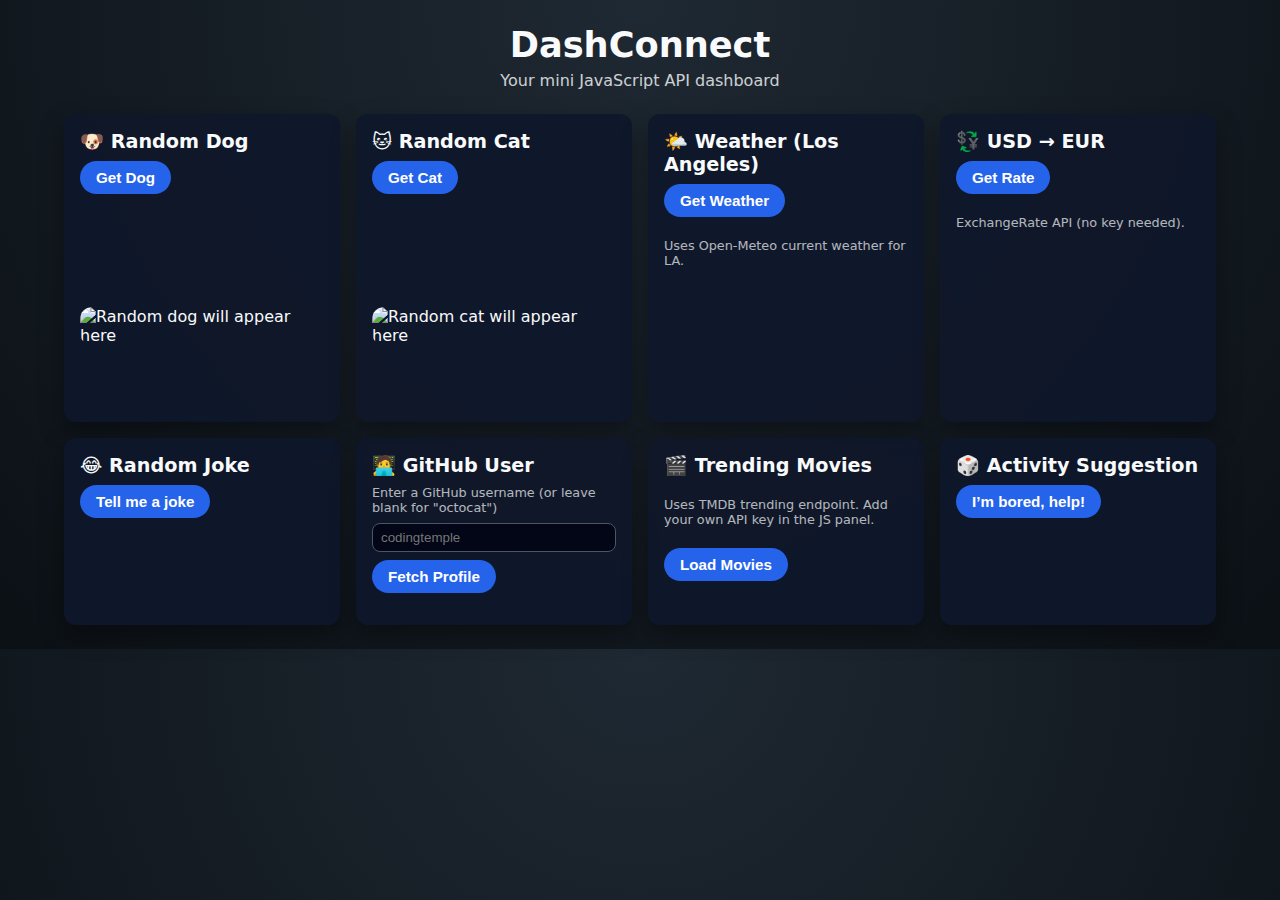
<file: OneDrive/Documents/SE MODULES ASSIGNMENTS/js-final-project-dashconnect/index.html>
<!DOCTYPE html>
<html lang="en">
  <head>
    <meta charset="UTF-8" />
    <meta name="viewport" content="width=device-width, initial-scale=1.0" />
    <title>DashConnect - API Dashboard</title>
    <link rel="stylesheet" href="style.css" />
  </head>
  <body>
    <div class="page">
      <header class="page-header">
        <h1>DashConnect</h1>
        <p>Your mini JavaScript API dashboard</p>
      </header>

      <main class="grid">
        <!-- 1. Dog API -->
        <section class="card">
          <h2>🐶 Random Dog</h2>
          <button id="dog-btn">Get Dog</button>
          <p id="dog-status" class="status"></p>
          <div class="image-wrapper">
            <img id="dog-img" alt="Random dog will appear here" />
          </div>
        </section>

        <!-- 2. Cat API -->
        <section class="card">
          <h2>🐱 Random Cat</h2>
          <button id="cat-btn">Get Cat</button>
          <p id="cat-status" class="status"></p>
          <div class="image-wrapper">
            <img id="cat-img" alt="Random cat will appear here" />
          </div>
        </section>

        <!-- 3. Weather (Los Angeles using Open-Meteo) -->
        <section class="card">
          <h2>🌤️ Weather (Los Angeles)</h2>
          <button id="weather-btn">Get Weather</button>
          <p class="hint">Uses Open-Meteo current weather for LA.</p>
          <p id="weather-output" class="output"></p>
        </section>

        <!-- 4. Currency (USD → EUR) -->
        <section class="card">
          <h2>💱 USD → EUR</h2>
          <button id="currency-btn">Get Rate</button>
          <p class="hint">ExchangeRate API (no key needed).</p>
          <p id="currency-output" class="output"></p>
        </section>

        <!-- 5. Joke API -->
        <section class="card">
          <h2>😂 Random Joke</h2>
          <button id="joke-btn">Tell me a joke</button>
          <p id="joke-output" class="output"></p>
        </section>

        <!-- 6. GitHub User -->
        <section class="card">
          <h2>🧑‍💻 GitHub User</h2>
          <label for="github-username" class="hint">
            Enter a GitHub username (or leave blank for "octocat")
          </label>
          <input
            id="github-username"
            type="text"
            placeholder="codingtemple"
            autocomplete="off"
          />
          <button id="github-btn">Fetch Profile</button>
          <div id="github-output" class="github-output"></div>
        </section>

        <!-- 7. Movies (TMDB Trending) -->
        <section class="card">
          <h2>🎬 Trending Movies</h2>
          <p class="hint">
            Uses TMDB trending endpoint. Add your own API key in the JS panel.
          </p>
          <button id="movies-btn">Load Movies</button>
          <ul id="movies-list" class="list"></ul>
        </section>

        <!-- 8. API of your choice – Bored API -->
        <section class="card">
          <h2>🎲 Activity Suggestion</h2>
          <button id="activity-btn">I’m bored, help!</button>
          <p id="activity-output" class="output"></p>
          <p id="activity-meta" class="hint"></p>
        </section>
      </main>
    </div>

    <script src="script.js" defer></script>
  </body>
</html>
</file>
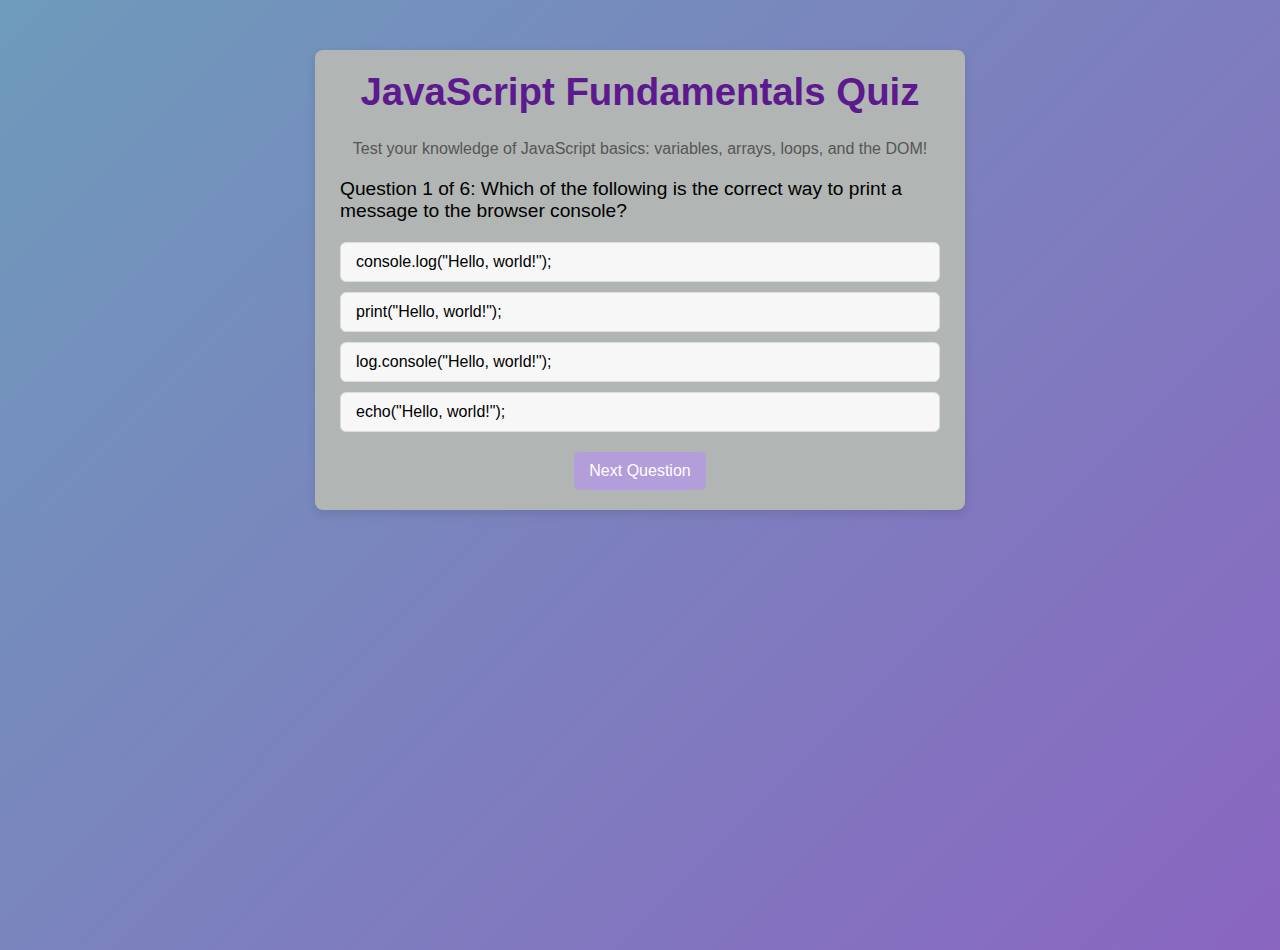
<file: OneDrive/Documents/SE MODULES ASSIGNMENTS/js-quiz/index.html>
<!DOCTYPE html>
<html lang="en">
  <head>
    <meta charset="UTF-8" />
    <meta name="viewport" content="width=device-width, initial-scale=1.0" />
    <title>JavaScript Fundamentals Quiz</title>

    <link rel="stylesheet" href="style.css" />
  </head>
  <body>
    <div id="quiz-container">
      <h1 class="quiz-title">JavaScript Fundamentals Quiz</h1>

      <p class="intro">
        Test your knowledge of JavaScript basics: variables, arrays, loops, and
        the DOM!
      </p>

      <div id="question-container"></div>
      <div id="options-container"></div>

      <button id="next-button" disabled>Next Question</button>
    </div>

    <div id="score-container" class="hidden">
      <h2>Your Score</h2>
      <p id="score"></p>
      <button id="restart-button">Restart Quiz</button>
    </div>

    <script src="script.js"></script>
  </body>
</html>
</file>
<file: OneDrive/Documents/SE MODULES ASSIGNMENTS/js-final-project-dashconnect/style.css>
* {
  box-sizing: border-box;
}

body {
  margin: 0;
  font-family: system-ui, -apple-system, BlinkMacSystemFont, "Segoe UI",
    sans-serif;
  background: radial-gradient(circle at top, #1f2933, #0b1015);
  color: #f9fafb;
}

.page {
  max-width: 1200px;
  margin: 0 auto;
  padding: 1.5rem;
}

.page-header {
  text-align: center;
  margin-bottom: 1.5rem;
}

.page-header h1 {
  margin: 0;
  font-size: 2.2rem;
}

.page-header p {
  margin-top: 0.4rem;
  opacity: 0.8;
}

.grid {
  display: grid;
  grid-template-columns: repeat(auto-fit, minmax(260px, 1fr));
  gap: 1rem;
}

.card {
  background: rgba(15, 23, 42, 0.95);
  border-radius: 0.75rem;
  padding: 1rem;
  box-shadow: 0 10px 25px rgba(0, 0, 0, 0.35);
  display: flex;
  flex-direction: column;
  gap: 0.5rem;
}

.card h2 {
  margin: 0;
  font-size: 1.2rem;
}

button {
  border: none;
  border-radius: 999px;
  padding: 0.5rem 1rem;
  font-size: 0.95rem;
  cursor: pointer;
  background: #2563eb;
  color: white;
  font-weight: 600;
  align-self: flex-start;
  transition: transform 0.1s ease, box-shadow 0.1s ease, background 0.2s ease;
}

button:hover {
  transform: translateY(-1px);
  box-shadow: 0 8px 18px rgba(37, 99, 235, 0.5);
  background: #1d4ed8;
}

button:active {
  transform: translateY(0);
  box-shadow: none;
}

.status {
  font-size: 0.85rem;
  opacity: 0.8;
}

.output {
  font-size: 0.95rem;
  line-height: 1.4;
}

.image-wrapper {
  margin-top: 0.5rem;
  display: flex;
  justify-content: center;
  align-items: center;
  min-height: 160px;
}

.image-wrapper img {
  max-width: 100%;
  max-height: 200px;
  border-radius: 0.75rem;
  object-fit: cover;
}

.hint {
  font-size: 0.8rem;
  opacity: 0.7;
}

#github-username {
  border-radius: 0.5rem;
  padding: 0.4rem 0.5rem;
  border: 1px solid #4b5563;
  background: #020617;
  color: #f9fafb;
}

.github-output {
  margin-top: 0.5rem;
  display: grid;
  grid-template-columns: auto 1fr;
  gap: 0.5rem 0.75rem;
  align-items: center;
}

.github-output img {
  width: 70px;
  height: 70px;
  border-radius: 999px;
  object-fit: cover;
  border: 2px solid #22c55e;
}

.github-output h3 {
  margin: 0;
}

.github-output p {
  margin: 0.15rem 0;
  font-size: 0.85rem;
}

.list {
  list-style: none;
  padding-left: 1rem;
  margin: 0.5rem 0 0;
  max-height: 220px;
  overflow-y: auto;
  font-size: 0.9rem;
}

.list li + li {
  margin-top: 0.3rem;
}

@media (max-width: 600px) {
  .page {
    padding: 1rem 0.75rem;
  }

  .page-header h1 {
    font-size: 1.6rem;
  }
}
</file>
<file: OneDrive/Documents/SE MODULES ASSIGNMENTS/js-quiz/style.css>
body {
  font-family: Arial, Helvetica, sans-serif;
  margin: 0;
  padding: 0;
  min-height: 100vh;

  background: linear-gradient(135deg, #6e9bbb, #8a66c1);
}

#quiz-container,
#score-container {
  background-color: #b1b5b3;
  width: 90%;
  max-width: 600px;
  margin: 50px auto;
  padding: 20px 25px;
  border-radius: 8px;
  box-shadow: 0 4px 10px rgba(0, 0, 0, 0.1);
}

h1,
h2 {
  text-align: center;
  margin-top: 0;
}

.quiz-title {
  color: #5d198e;
  font-size: 2.4rem;
  font-weight: 800;
  text-align: center;
}

.intro {
  text-align: center;
  color: #555;
}

#question-container {
  font-size: 1.2rem;
  margin: 20px 0;
}

#options-container {
  display: flex;
  flex-direction: column;
  gap: 10px;
}

.option-button {
  padding: 10px 15px;
  border: 1px solid #ddd;
  border-radius: 6px;
  background-color: #f7f7f7;
  cursor: pointer;
  font-size: 1rem;
  text-align: left;
}

.option-button:hover {
  background-color: #ececec;
}

.correct {
  background-color: #477e4e;
  border-color: #7435d9;
  color: #ffffff;
}

.incorrect {
  background-color: #f5a3aa;
  border-color: #6b040f;
  color: #6b040f;
}

.option-button:disabled {
  cursor: not-allowed;
  opacity: 1;
}

#next-button,
#restart-button {
  margin-top: 20px;
  padding: 10px 15px;
  border: none;
  border-radius: 6px;
  font-size: 1rem;
  cursor: pointer;
  display: block;
  margin-left: auto;
  margin-right: auto;
  background-color: #7b1fa2;
  color: #ffffff;
  box-shadow: 0 3px 8px rgba(0, 0, 0, 0.15);
  transition: background-color 0.2s ease, transform 0.1s ease;
}

#next-button:hover,
#restart-button:hover {
  background-color: #9c27b0;
  transform: translateY(-1px);
}

#next-button:disabled {
  background-color: #b39ddb;
  cursor: not-allowed;
  box-shadow: none;
  transform: none;
}

.hidden {
  display: none;
}
</file>
